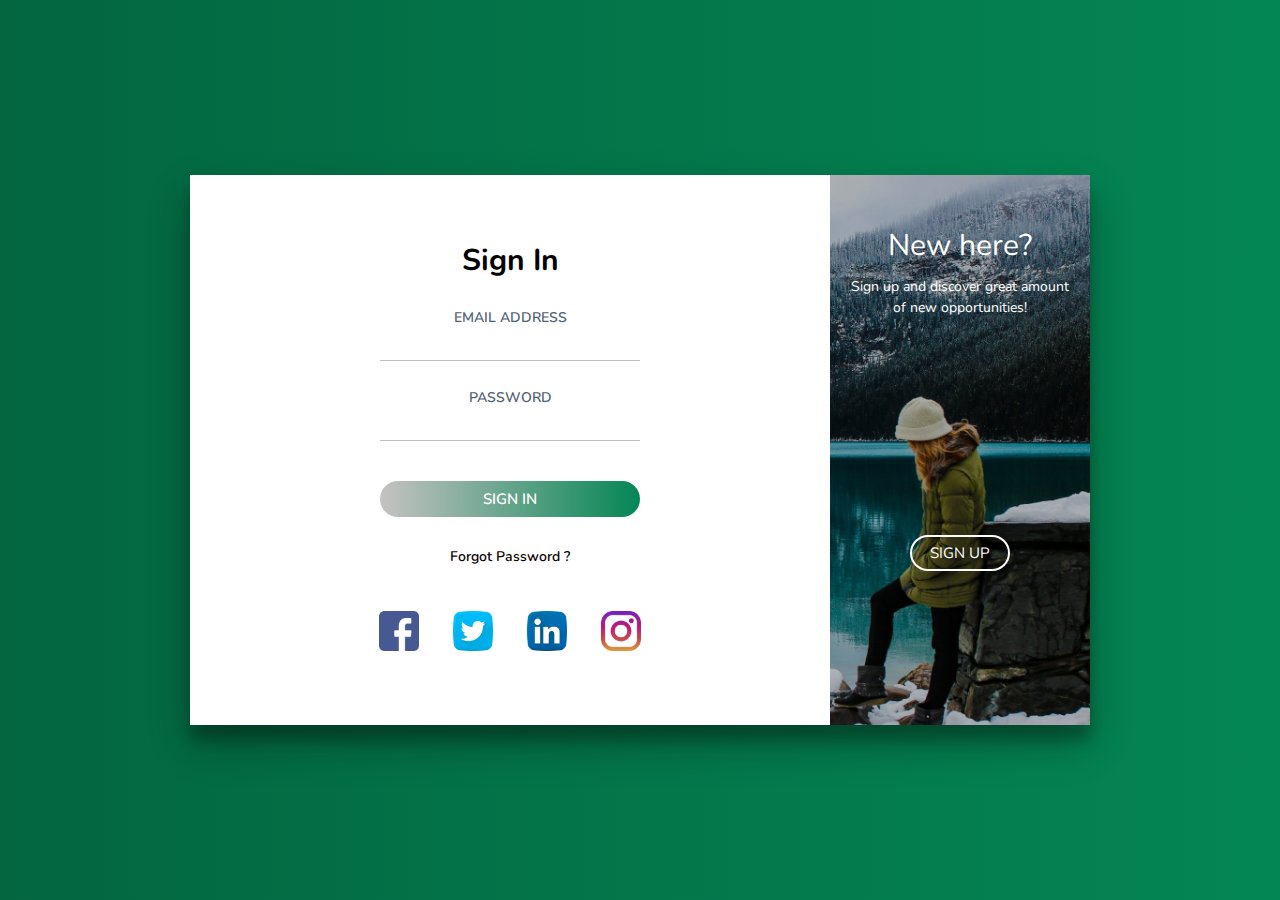
<file: Sign In/index.html>
<!DOCTYPE html>
<html>
<head>
	<title>Login & Registration</title>
	<meta charset="UTF-8">
	<meta name="viewport" content="width=device-width, initial-scale=1">
  <link rel="stylesheet" type="text/css" href="style.css">
  <link href="https://fonts.googleapis.com/css?family=Nunito:400,600,700,800&display=swap" rel="stylesheet">
</head>
<body>
  <div class="cont">
    <div class="form sign-in">
      <h2>Sign In</h2>
      <label>
        <span>Email Address</span>
        <input type="email" name="email">
      </label>
      <label>
        <span>Password</span>
        <input type="password" name="password">
      </label>
      <button class="submit" type="button">Sign In</button>
      <p class="forgot-pass">Forgot Password ?</p>

      <div class="social-media">
        <ul>
          <li><img src="images/facebook.png"></li>
          <li><img src="images/twitter.png"></li>
          <li><img src="images/linkedin.png"></li>
          <li><img src="images/instagram.png"></li>
        </ul>
      </div>
    </div>

    <div class="sub-cont">
      <div class="img">
        <div class="img-text m-up">
          <h2>New here?</h2>
          <p>Sign up and discover great amount of new opportunities!</p>
        </div>
        <div class="img-text m-in">
          <h2>One of us?</h2>
          <p>If you already has an account, just sign in. We've missed you!</p>
        </div>
        <div class="img-btn">
          <span class="m-up">Sign Up</span>
          <span class="m-in">Sign In</span>
        </div>
      </div>
      <div class="form sign-up">
        <h2>Sign Up</h2>
        <label>
          <span>Name</span>
          <input type="text">
        </label>
        <label>
          <span>Email</span>
          <input type="email">
        </label>
        <label>
          <span>Password</span>
          <input type="password">
        </label>
        <label>
          <span>Confirm Password</span>
          <input type="password">
        </label>
        <button type="button" class="submit">Sign Up Now</button>
      </div>
    </div>
  </div>
<script type="text/javascript" src="script.js"></script>
</body>
</html>
</file>
<file: Sign In/style.css>
*, *:before, *:after{
  margin: 0;
  padding: 0;
  box-sizing: border-box;
  font-family: 'Nunito', sans-serif;
}

body{
  width: 100%;
  height: 100vh;
  display: flex;
  justify-content: center;
  align-items: center;
  background: -webkit-linear-gradient(left, #036640, #048654);
  font-family: 'Nunito', sans-serif;
}

input, button{
  border:none;
  outline: none;
  background: none;
}

.cont{
  overflow: hidden;
  position: relative;
  width: 900px;
  height: 550px;
  background: #fff;
  box-shadow: 0 19px 38px rgba(0, 0, 0, 0.30), 0 15px 12px rgba(0, 0, 0, 0.22);
}

.form{
  position: relative;
  width: 640px;
  height: 100%;
  padding: 50px 30px;
  -webkit-transition:-webkit-transform 1.2s ease-in-out;
  transition: -webkit-transform 1.2s ease-in-out;
  transition: transform 1.2s ease-in-out;
  transition: transform 1.2s ease-in-out, -webkit-transform 1.2s ease-in-out;
}

h2{
  width: 100%;
  font-size: 30px;
  text-align: center;
}

label{
  display: block;
  width: 260px;
  margin: 25px auto 0;
  text-align: center;
}

label span{
  font-size: 14px;
  font-weight: 600;
  color: #505f75;
  text-transform: uppercase;
}

input{
  display: block;
  width: 100%;
  margin-top: 5px;
  font-size: 16px;
  padding-bottom: 5px;
  border-bottom: 1px solid rgba(109, 93, 93, 0.4);
  text-align: center;
  font-family: 'Nunito', sans-serif; 
}

button{
  display: block;
  margin: 0 auto;
  width: 260px;
  height: 36px;
  border-radius: 30px;
  color: #fff;
  font-size: 15px;
  cursor: pointer;
}

.submit{
  margin-top: 40px;
  margin-bottom: 30px;
  text-transform: uppercase;
  font-weight: 600;
  font-family: 'Nunito', sans-serif;
  background: -webkit-linear-gradient(left, rgb(197, 194, 194), #048654);
}

.submit:hover{
  background: -webkit-linear-gradient(left, #048654, #7579ff);
}

.forgot-pass{
  margin-top: 15px;
  text-align: center;
  font-size: 14px;
  font-weight: 600;
  color: #0c0101;
  cursor: pointer;
}

.forgot-pass:hover{
  color: red;
}

.social-media{
  width: 100%;
  text-align: center;
  margin-top: 20px;
}

.social-media ul{
  list-style: none;
}

.social-media ul li{
  display: inline-block;
  cursor: pointer;
  margin: 25px 15px;
}

.social-media img{
  width: 40px;
  height: 40px;
}

.sub-cont{
  overflow: hidden;
  position: absolute;
  left: 640px;
  top: 0;
  width: 900px;
  height: 100%;
  padding-left: 260px;
  background: #fff;
  -webkit-transition: -webkit-transform 1.2s ease-in-out;
  transition: -webkit-transform 1.2s ease-in-out;
  transition: transform 1.2s ease-in-out;
}

.cont.s-signup .sub-cont{
  -webkit-transform:translate3d(-640px, 0, 0);
          transform:translate3d(-640px, 0, 0);
}

.img{
  overflow: hidden;
  z-index: 2;
  position: absolute;
  left: 0;
  top: 0;
  width: 260px;
  height: 100%;
  padding-top: 360px;
}

.img:before{
  content: '';
  position: absolute;
  right: 0;
  top: 0;
  width: 900px;
  height: 100%;
  background-image: url(images/bg.jpg);
  background-size: cover;
  transition: -webkit-transform 1.2s ease-in-out;
  transition: transform 1.2s ease-in-out, -webkit-transform 1.2s ease-in-out;
}

.img:after{
  content: '';
  position: absolute;
  left: 0;
  top: 0;
  width: 100%;
  height: 100%;
  background: rgba(0,0,0,0.3);
}

.cont.s-signup .img:before{
  -webkit-transform:translate3d(640px, 0, 0);
          transform:translate3d(640px, 0, 0);
}

.img-text{
  z-index: 2;
  position: absolute;
  left: 0;
  top: 50px;
  width: 100%;
  padding: 0 20px;
  text-align: center;
  color: #fff;
  -webkit-transition:-webkit-transform 1.2s ease-in-out;
  transition: -webkit-transform 1.2s ease-in-out;
  transition: transform 1.2s ease-in-out, -webkit-transform 1.2s ease-in-out;
}

.img-text h2{
  margin-bottom: 10px;
  font-weight: normal;
}

.img-text p{
  font-size: 14px;
  line-height: 1.5;
}

.cont.s-signup .img-text.m-up{
  -webkit-transform:translateX(520px);
          transform:translateX(520px);
}

.img-text.m-in{
  -webkit-transform:translateX(-520px);
          transform:translateX(-520px);
}

.cont.s-signup .img-text.m-in{
  -webkit-transform:translateX(0);
          transform:translateX(0);
}


.sign-in{
  padding-top: 65px;
  -webkit-transition-timing-function:ease-out;
          transition-timing-function:ease-out;
}

.cont.s-signup .sign-in{
  -webkit-transition-timing-function:ease-in-out;
          transition-timing-function:ease-in-out;
  -webkit-transition-duration:1.2s;
          transition-duration:1.2s; 
  -webkit-transform:translate3d(640px, 0, 0);
          transform:translate3d(640px, 0, 0);
}

.img-btn{
  overflow: hidden;
  z-index: 2;
  position: relative;
  width: 100px;
  height: 36px;
  margin: 0 auto;
  background: transparent;
  color: #fff;
  text-transform: uppercase;
  font-size: 15px;
  cursor: pointer;
}

.img-btn:after{
  content: '';
  z-index: 2;
  position: absolute;
  left: 0;
  top: 0;
  width: 100%;
  height: 100%;
  border: 2px solid #fff;
  border-radius: 30px;
}

.img-btn span{
  position: absolute;
  left: 0;
  top: 0;
  display: -webkit-box;
  display: flex;
  -webkit-box-pack:center;
  justify-content: center;
  align-items: center;
  width: 100%;
  height: 100%;
  -webkit-transition:-webkit-transform 1.2s;
  transition: -webkit-transform 1.2s;
  transition: transform 1.2s;
  transition: transform 1.2s, -webkit-transform 1.2s;;
}

.img-btn span.m-in{
  -webkit-transform:translateY(-72px);
          transform:translateY(-72px);
}

.cont.s-signup .img-btn span.m-in{
  -webkit-transform:translateY(0);
          transform:translateY(0);
}

.cont.s-signup .img-btn span.m-up{
  -webkit-transform:translateY(72px);
          transform:translateY(72px);
}

.sign-up{
  -webkit-transform:translate3d(-900px, 0, 0);
          transform:translate3d(-900px, 0, 0);
}

.cont.s-signup .sign-up{
  -webkit-transform:translate3d(0, 0, 0);
          transform:translate3d(0, 0, 0);
}
</file>
